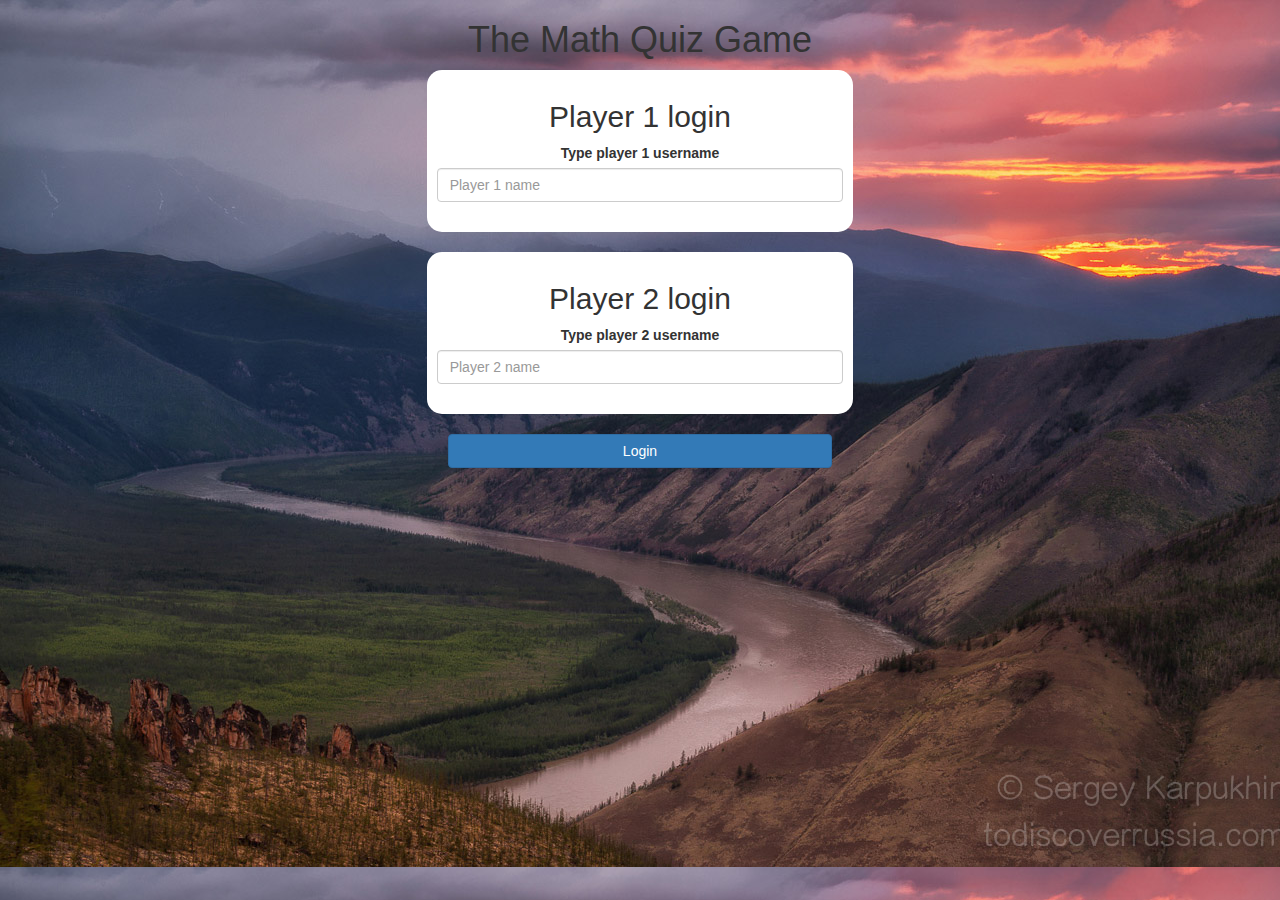
<file: index.html>
<html><head>
	<title>Guess The Word</title>

<meta name="viewport" content="width=device-width, initial-scale=1">
<link rel="stylesheet" href="https://maxcdn.bootstrapcdn.com/bootstrap/3.4.0/css/bootstrap.min.css">
<script src="https://ajax.googleapis.com/ajax/libs/jquery/3.4.1/jquery.min.js"></script>
<script src="https://maxcdn.bootstrapcdn.com/bootstrap/3.4.0/js/bootstrap.min.js"></script>

<link rel="stylesheet" type="text/css" href="game.css">

<script src="quiz_game_login.js"></script>
</head>
<body>
<center>
	<h1>The Math Quiz Game</h1>
	<div class="col-lg-4 col-sm-8 col-xs-11 login_div1">
		<h2>Player 1 login</h2>
		<label>Type player 1 username</label>
        <input type="text" id="player1_name_input" placeholder="Player 1 name" class="form-control">
		<br>
	</div>
	<br>
	<div class="col-lg-4 col-sm-8 col-xs-11 login_div2">
		<h2>Player 2 login</h2>
		<label>Type player 2 username</label>
        <input type="text" id="player2_name_input" placeholder="Player 2 name" class="form-control">
		<br>
	</div>
<br>
	<button style="width:30%" class="btn btn-primary" onclick="addUser()">Login</button>
</center>

</body></html>
</file>
<file: game.css>
body
{
	background-image: url(Senic.jpg);
}

	.login_div1 , .login_div2
	{
		background: white;
		padding: 10px;
		float: none;
		border-radius: 15px;
	}


#player1_name , #player2_name
{
	display: inline-block;
	margin-left: 20px;
}
#word
{
	width: 60%;
}
#word_display
{
	letter-spacing: 5px;
}
#output
{
background: white;
border-radius: 10px;
border-top: 10px solid #AA4465;
padding: 10px;
float: none;
text-align: left;
}
</file>
